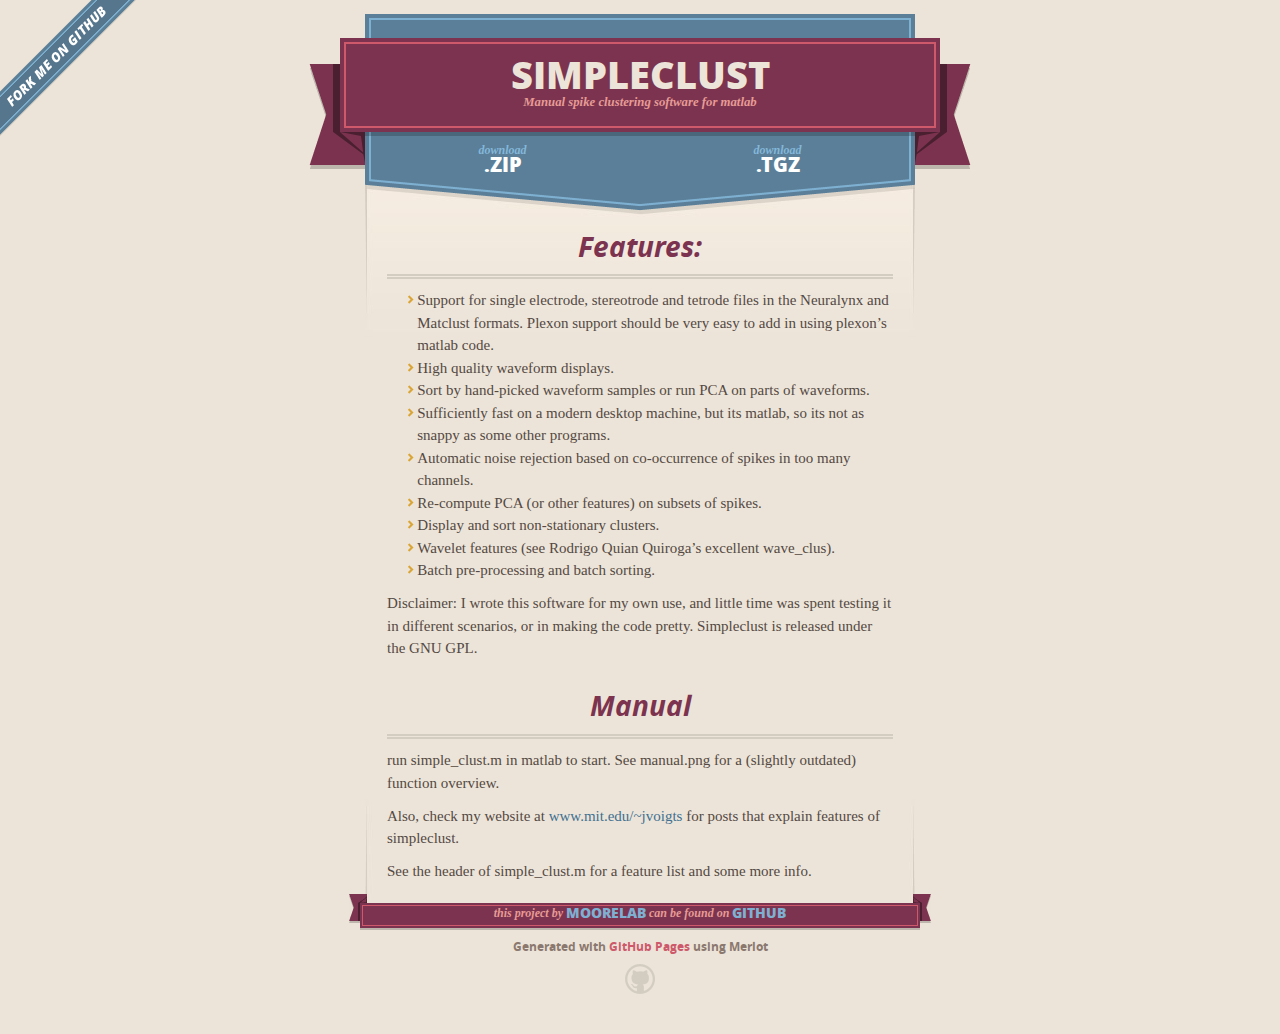
<file: index.html>
<!DOCTYPE html>
<html>
  <head>
    <meta charset='utf-8'>
    <meta http-equiv="X-UA-Compatible" content="chrome=1">
    <meta name="viewport" content="width=640" />

    <link rel="stylesheet" href="stylesheets/core.css" media="screen"/>
    <link rel="stylesheet" href="stylesheets/mobile.css" media="handheld, only screen and (max-device-width:640px)"/>
    <link rel="stylesheet" href="stylesheets/pygment_trac.css"/>

    <script type="text/javascript" src="javascripts/modernizr.js"></script>
    <script type="text/javascript" src="https://ajax.googleapis.com/ajax/libs/jquery/1.7.1/jquery.min.js"></script>
    <script type="text/javascript" src="javascripts/headsmart.min.js"></script>
    <script type="text/javascript">
      $(document).ready(function () {
        $('#main_content').headsmart()
      })
    </script>
    <title>Simpleclust by moorelab</title>
  </head>

  <body>
    <a id="forkme_banner" href="https://github.com/moorelab/simpleclust">View on GitHub</a>
    <div class="shell">

      <header>
        <span class="ribbon-outer">
          <span class="ribbon-inner">
            <h1>Simpleclust</h1>
            <h2>Manual spike clustering software for matlab</h2>
          </span>
          <span class="left-tail"></span>
          <span class="right-tail"></span>
        </span>
      </header>

      <section id="downloads">
        <span class="inner">
          <a href="https://github.com/moorelab/simpleclust/zipball/master" class="zip"><em>download</em> .ZIP</a><a href="https://github.com/moorelab/simpleclust/tarball/master" class="tgz"><em>download</em> .TGZ</a>
        </span>
      </section>


      <span class="banner-fix"></span>


      <section id="main_content">
        <h2>Features:</h2>

<ul>
<li>Support for single electrode, stereotrode and tetrode files in the Neuralynx and Matclust formats. Plexon support should be very easy to add in using plexon’s matlab code.</li>
<li>High quality waveform displays.</li>
<li>Sort by hand-picked waveform samples or run PCA on parts of waveforms.</li>
<li>Sufficiently fast on a modern desktop machine, but its matlab, so its not as snappy as some other programs.</li>
<li>Automatic noise rejection based on co-occurrence of spikes in too many channels.</li>
<li>Re-compute PCA (or other features) on subsets of spikes.</li>
<li>Display and sort non-stationary clusters.</li>
<li>Wavelet features (see Rodrigo Quian Quiroga’s excellent wave_clus).</li>
<li>Batch pre-processing and batch sorting.</li>
</ul><p>Disclaimer: I wrote this software for my own use, and little time was spent testing it in different scenarios, or in making the code pretty. 
Simpleclust is released under the GNU GPL.</p>

<h2>Manual</h2>

<p>run simple_clust.m in matlab to start.
See manual.png for a (slightly outdated) function overview.</p>

<p>Also, check my website at <a href="http://www.mit.edu/%7Ejvoigts">www.mit.edu/~jvoigts</a> for posts that explain features of simpleclust.</p>

<p>See the header of simple_clust.m for a feature list and some more info.</p>
      </section>

      <footer>
        <span class="ribbon-outer">
          <span class="ribbon-inner">
            <p>this project by <a href="https://github.com/moorelab">moorelab</a> can be found on <a href="https://github.com/moorelab/simpleclust">GitHub</a></p>
          </span>
          <span class="left-tail"></span>
          <span class="right-tail"></span>
        </span>
        <p>Generated with <a href="http://pages.github.com">GitHub Pages</a> using Merlot</p>
        <span class="octocat"></span>
      </footer>

    </div>

              <script type="text/javascript">
            var gaJsHost = (("https:" == document.location.protocol) ? "https://ssl." : "http://www.");
            document.write(unescape("%3Cscript src='" + gaJsHost + "google-analytics.com/ga.js' type='text/javascript'%3E%3C/script%3E"));
          </script>
          <script type="text/javascript">
            try {
              var pageTracker = _gat._getTracker("UA-38098065-1");
            pageTracker._trackPageview();
            } catch(err) {}
          </script>

  </body>
</html>
</file>
<file: stylesheets/core.css>
@import url("screen.css");
@import url("non-screen.css") handheld;
@import url("non-screen.css") only screen and (max-device-width:640px);
</file>
<file: stylesheets/mobile.css>
/* Generated by Font Squirrel (http://www.fontsquirrel.com) on February 9, 2012 */


@font-face {
  font-family: 'Open Sans';
  src: url('../fonts/opensans-regular-webfont.eot');
  src: url('../fonts/opensans-regular-webfont.eot?#iefix') format('embedded-opentype'),
       url('../fonts/opensans-regular-webfont.woff') format('woff'),
       url('../fonts/opensans-regular-webfont.ttf') format('truetype'),
       url('../fonts/opensans-regular-webfont.svg#OpenSansRegular') format('svg');
  font-weight: normal;
  font-style: normal;
}

@font-face {
  font-family: 'Open Sans';
  src: url('../fonts/opensans-italic-webfont.eot');
  src: url('../fonts/opensans-italic-webfont.eot?#iefix') format('embedded-opentype'),
       url('../fonts/opensans-italic-webfont.woff') format('woff'),
       url('../fonts/opensans-italic-webfont.ttf') format('truetype'),
       url('../fonts/opensans-italic-webfont.svg#OpenSansItalic') format('svg');
  font-weight: normal;
  font-style: italic;
}

@font-face {
  font-family: 'Open Sans';
  src: url('../fonts/opensans-bold-webfont.eot');
  src: url('../fonts/opensans-bold-webfont.eot?#iefix') format('embedded-opentype'),
       url('../fonts/opensans-bold-webfont.woff') format('woff'),
       url('../fonts/opensans-bold-webfont.ttf') format('truetype'),
       url('../fonts/opensans-bold-webfont.svg#OpenSansBold') format('svg');
  font-weight: bold;
  font-style: normal;
}

@font-face {
  font-family: 'Open Sans';
  src: url('../fonts/opensans-bolditalic-webfont.eot');
  src: url('../fonts/opensans-bolditalic-webfont.eot?#iefix') format('embedded-opentype'),
       url('../fonts/opensans-bolditalic-webfont.woff') format('woff'),
       url('../fonts/opensans-bolditalic-webfont.ttf') format('truetype'),
       url('../fonts/opensans-bolditalic-webfont.svg#OpenSansBoldItalic') format('svg');
  font-weight: bold;
  font-style: italic;
}

@font-face {
  font-family: 'Open Sans';
  src: url('../fonts/opensans-extrabold-webfont.eot');
  src: url('../fonts/opensans-extrabold-webfont.eot?#iefix') format('embedded-opentype'),
       url('../fonts/opensans-extrabold-webfont.woff') format('woff'),
       url('../fonts/opensans-extrabold-webfont.ttf') format('truetype'),
       url('../fonts/opensans-extrabold-webfont.svg#OpenSansExtrabold') format('svg');
  font-weight: bolder;
  font-style: normal;
}


/* http://meyerweb.com/eric/tools/css/reset/ 
   v2.0 | 20110126
   License: none (public domain)
*/

html, body, div, span, applet, object, iframe,
h1, h2, h3, h4, h5, h6, p, blockquote, pre,
a, abbr, acronym, address, big, cite, code,
del, dfn, em, img, ins, kbd, q, s, samp,
small, strike, strong, sub, sup, tt, var,
b, u, i, center,
dl, dt, dd, ol, ul, li,
fieldset, form, label, legend,
table, caption, tbody, tfoot, thead, tr, th, td,
article, aside, canvas, details, embed, 
figure, figcaption, footer, header, hgroup, 
menu, nav, output, ruby, section, summary,
time, mark, audio, video {
  margin: 0;
  padding: 0;
  border: 0;
  font-size: 100%;
  font: inherit;
  vertical-align: baseline;
}
/* HTML5 display-role reset for older browsers */
article, aside, details, figcaption, figure, 
footer, header, hgroup, menu, nav, section {
  display: block;
}
body {
  line-height: 1;
}
ol, ul {
  list-style: none;
}
blockquote, q {
  quotes: none;
}
blockquote:before, blockquote:after,
q:before, q:after {
  content: '';
  content: none;
}
table {
  border-collapse: collapse;
  border-spacing: 0;
}

header, footer, section {
  display: block;
  position: relative;
}

/* STYLES */

div.shell {
  display: block;
  width: 640px;
  margin: 0 auto;
}

a#forkme_banner {
  display: none;
}

/* header */

header {
  position: relative;
  z-index: 2;
  margin: 0;
  max-width: 640px;
  top: 51px;
}

header span.ribbon-inner {
  position: relative;
  display: block;
  background-color: #cd596b;
  border: 8px solid #7c334f;
  padding: 6px;
  z-index: 1;
}

header span.left-tail, header span.right-tail {
  position: relative;
  display: block;
  width: 19px;
  height: 10px;
  background: transparent url(../images/ribbon-tail-sprite-2x.png) 0 0 no-repeat;
  position: absolute;
  bottom: -10px;
  z-index: 0;
}

header span.left-tail {
  background-position: 0 0;
  left: 0;
}

header span.right-tail {
  background-position: -19px 0;
  right: 0;
}

header h1 {
  background-color: #7c334f;
  font-size: 2em;
  font-weight: bolder;
  font-style: normal;
  text-transform: uppercase;
  color: #ece4d8;
  text-align: center;
  line-height:1;  
  padding: 14px 20px 0;
}

header h2 {
  background-color: #7c334f;
  font: bold italic .85em/1.5 Georgia, Times, “Times New Roman”, serif;
  color: #e69b95;
  padding-bottom: 14px;
  margin-top: -3px;
  text-align: center;
}

section#downloads {
  position: relative;
  display: block;
  height: 171px;
  width: 602px;
  padding-bottom: 150px;
  margin: 51px auto -250px;
  z-index: 1;
  background: transparent url(../images/shield.png) center 0 no-repeat;
}

section#downloads a {
  display: none;
}

span.banner-fix {
  background: transparent url(../images/shield-fallback.png) center top no-repeat;
  display: block;
  height: 31px;
  position: absolute;
  width: 640px;
  top: 20px;

}

section#main_content {
  z-index: 2;
  padding: 20px 40px 0;
  min-height:185px;
}

/* footer */

footer {
  background: none;
  padding-top: 104px;
  margin: -94px auto 40px;
  max-width:640px;
  text-align: center;
}

footer span.ribbon-outer {
  display: block;
  position: relative;
  border-bottom: 2px solid #bdb6ad;
}

footer span.ribbon-inner {
  position: relative;
  display: block;
  background-color: #cd596b;
  border: 8px solid #7c334f;
  padding: 6px;
  z-index: 1;
}

footer p {
  font-family: 'Open Sans', sans-serif;
  font-weight: bold;
  font-size: .6em;
  color: #8b786f;
}

footer a {
  color: #cd596b;
}

footer span.ribbon-inner p {
  background-color: #7c334f;
  margin: 0;
  color: #e69b95;
  font: bold italic 22px/1 Georgia, Times, “Times New Roman”, serif;
  height: auto;
  line-height: 1.1;
  padding: 20px 0px 10px;
}

footer span.ribbon-inner a {
  display: block;
  position: relative;
  bottom: 0;
  color: #7eb0d2;
  font-family: 'Open Sans', sans-serif;
  text-transform: uppercase;
  font-style: normal;
  font-weight: bolder;
  font-size: 38px;
  padding-bottom: 10px;
}

footer span.ribbon-inner a:hover {
  color: #7eb0d2;
}

footer span.left-tail, footer span.right-tail {
  position: relative;
  display: block;
  width: 23px;
  height: 126px;
  background: transparent url(../images/small-ribbon-tail-sprite-2x.png) 0 0 no-repeat;
  position: absolute;
  top: -126px;
  z-index: 0;
}

footer span.left-tail {
  background-position: 0 0;
  left: 0;
}

footer span.right-tail {
  background-position: -23px 0;
  right: 0;
}

footer span.octocat {
  background: transparent url(../images/octocat-2x.png) 0 0 no-repeat;
  display: block;
  width: 60px;
  height: 60px;
  margin: 20px auto 0;}

/* content */

body {
  background: #ece4d8;
  font: normal normal 30px/1.5 Georgia, Palatino,” Palatino Linotype”, Times, “Times New Roman”, serif;
  color: #544943;
  -webkit-font-smoothing: antialiased;
}

a, a:hover {
  color: #417090;
}

a {
  text-decoration: none;
}

a:hover {
  text-decoration: underline;
}

h1,h2,h3,h4,h5,h6 {
  font-family: 'Open Sans', sans-serif;
  font-weight: bold;
}

p {
  margin: .7em 0 0;
}

strong {
  font-weight: bold;
}

em {
  font-style: italic;
}

ol {
  margin: .7em 0;
  list-style-type: decimal;
  padding-left: 1.35em;
}

ul {
  margin: .7em 0;
  padding-left: 1.35em;
}

ul li {
  padding-left: 20px;
  background: transparent url(../images/chevron-2x.png) left 15px no-repeat;
}

blockquote {
  font-family: 'Open Sans', sans-serif;
  margin: 20px 0;
  color: #8b786f;
  padding-left: 1.35em;
  background: transparent url('../images/blockquote-gfx-2x.png') 0 8px no-repeat;
}

img {
  -webkit-box-shadow: 0px 4px 0px #bdb6ad;
  -moz-box-shadow: 0px 4px 0px #bdb6ad;
  box-shadow: 0px 4px 0px #bdb6ad;
  border: 4px solid #fff6e9;
  max-width: 556px;
}

hr {
  border: none;
  outline: none;
  height: 42px;
  background: transparent url('../images/hr-2x.jpg') center center repeat-x;
  margin: 0 0 20px;
}

code {
  background: #fff6e9;
  font: normal normal .9em/1.7 "Lucida Sans Typewriter", "Lucida Console", Monaco, "Bitstream Vera Sans Mono", monospace;
  padding: 0 5px 1px;
}

pre {
  margin: 10px 0 20px;
  padding: .7em;
  background: #fff6e9;
  border-bottom: 4px solid #bdb6ad;
  font: normal normal .9em/1.7 "Lucida Sans Typewriter", "Lucida Console", Monaco, "Bitstream Vera Sans Mono", monospace;
  overflow: auto;
}

table {
  background: #fff6e9;
  display: table;
  width: 100%;
  border-collapse: separate;
  border-bottom: 4px solid #bdb6ad;
  margin: 10px 0;
}

tr {
  display: table-row;
}

th {
  display: table-cell;
  padding: 2px 10px;
  border: solid #ece4d8;
  border-width: 0 4px 4px 0;
  color: #cd596b;
  font-family: 'Open Sans', sans-serif;
  font-weight: bold;
  font-size: .85em;
}

td {
  display: table-cell;
  padding: 0 .7em;
  border: solid #ece4d8;
  border-width: 0 4px 4px 0;
}

td:last-child, th:last-child {
  border-right: none;
}

tr:last-child td {
  border-bottom: none;
}

dl {
  margin: .7em 0 20px;
}

dt {
  font-family: 'Open Sans', sans-serif;
  font-weight: bold;
}

dd {
  padding-left: 1.35em;
}

dd p:first-child {
  margin-top: 0;
}

/* Content based headers */

#main_content > .header-level-1:first-child,
#main_content > .header-level-2:first-child,
#main_content > .header-level-3:first-child,
#main_content > .header-level-4:first-child,
#main_content > .header-level-5:first-child,
#main_content > .header-level-6:first-child {
  margin-top: 0;
}

.header-level-1 {
  font-size: 1.85em;
  border-bottom: .2em double #d3ccc1;
  color: #7c334f;
  text-align: center;
  font-style: italic;
  margin: 1.1em 0 .38em;
  line-height: 1.2;
  padding-bottom: 10px
}

.header-level-2 {
  font-size: 1.58em;
  color: #7c334f;
  margin: .95em 0 .5em;
  border-bottom: .1em solid #D3CCC1;
  line-height: 1.2;
  padding-bottom: 10px
}

.header-level-3 {
  margin: 20px 0 10px;
  font-size: 1.45em;
}

.header-level-4 {
  margin: .6em 0;
  font-size: 1.2em;
  color: #cd596b;
}

.header-level-5 {
  margin: .7em 0;
  font-size: 1em;
  color: #8b786f;
}

.header-level-6 {
  margin: .8em 0;
  font-size: .85em;
  font-style: italic;
}
</file>
<file: stylesheets/pygment_trac.css>
.highlight  { background: #ffffff; }
.highlight .c { color: #999988; font-style: italic } /* Comment */
.highlight .err { color: #a61717; background-color: #e3d2d2 } /* Error */
.highlight .k { font-weight: bold } /* Keyword */
.highlight .o { font-weight: bold } /* Operator */
.highlight .cm { color: #999988; font-style: italic } /* Comment.Multiline */
.highlight .cp { color: #999999; font-weight: bold } /* Comment.Preproc */
.highlight .c1 { color: #999988; font-style: italic } /* Comment.Single */
.highlight .cs { color: #999999; font-weight: bold; font-style: italic } /* Comment.Special */
.highlight .gd { color: #000000; background-color: #ffdddd } /* Generic.Deleted */
.highlight .gd .x { color: #000000; background-color: #ffaaaa } /* Generic.Deleted.Specific */
.highlight .ge { font-style: italic } /* Generic.Emph */
.highlight .gr { color: #aa0000 } /* Generic.Error */
.highlight .gh { color: #999999 } /* Generic.Heading */
.highlight .gi { color: #000000; background-color: #ddffdd } /* Generic.Inserted */
.highlight .gi .x { color: #000000; background-color: #aaffaa } /* Generic.Inserted.Specific */
.highlight .go { color: #888888 } /* Generic.Output */
.highlight .gp { color: #555555 } /* Generic.Prompt */
.highlight .gs { font-weight: bold } /* Generic.Strong */
.highlight .gu { color: #800080; font-weight: bold; } /* Generic.Subheading */
.highlight .gt { color: #aa0000 } /* Generic.Traceback */
.highlight .kc { font-weight: bold } /* Keyword.Constant */
.highlight .kd { font-weight: bold } /* Keyword.Declaration */
.highlight .kn { font-weight: bold } /* Keyword.Namespace */
.highlight .kp { font-weight: bold } /* Keyword.Pseudo */
.highlight .kr { font-weight: bold } /* Keyword.Reserved */
.highlight .kt { color: #445588; font-weight: bold } /* Keyword.Type */
.highlight .m { color: #009999 } /* Literal.Number */
.highlight .s { color: #d14 } /* Literal.String */
.highlight .na { color: #008080 } /* Name.Attribute */
.highlight .nb { color: #0086B3 } /* Name.Builtin */
.highlight .nc { color: #445588; font-weight: bold } /* Name.Class */
.highlight .no { color: #008080 } /* Name.Constant */
.highlight .ni { color: #800080 } /* Name.Entity */
.highlight .ne { color: #990000; font-weight: bold } /* Name.Exception */
.highlight .nf { color: #990000; font-weight: bold } /* Name.Function */
.highlight .nn { color: #555555 } /* Name.Namespace */
.highlight .nt { color: #000080 } /* Name.Tag */
.highlight .nv { color: #008080 } /* Name.Variable */
.highlight .ow { font-weight: bold } /* Operator.Word */
.highlight .w { color: #bbbbbb } /* Text.Whitespace */
.highlight .mf { color: #009999 } /* Literal.Number.Float */
.highlight .mh { color: #009999 } /* Literal.Number.Hex */
.highlight .mi { color: #009999 } /* Literal.Number.Integer */
.highlight .mo { color: #009999 } /* Literal.Number.Oct */
.highlight .sb { color: #d14 } /* Literal.String.Backtick */
.highlight .sc { color: #d14 } /* Literal.String.Char */
.highlight .sd { color: #d14 } /* Literal.String.Doc */
.highlight .s2 { color: #d14 } /* Literal.String.Double */
.highlight .se { color: #d14 } /* Literal.String.Escape */
.highlight .sh { color: #d14 } /* Literal.String.Heredoc */
.highlight .si { color: #d14 } /* Literal.String.Interpol */
.highlight .sx { color: #d14 } /* Literal.String.Other */
.highlight .sr { color: #009926 } /* Literal.String.Regex */
.highlight .s1 { color: #d14 } /* Literal.String.Single */
.highlight .ss { color: #990073 } /* Literal.String.Symbol */
.highlight .bp { color: #999999 } /* Name.Builtin.Pseudo */
.highlight .vc { color: #008080 } /* Name.Variable.Class */
.highlight .vg { color: #008080 } /* Name.Variable.Global */
.highlight .vi { color: #008080 } /* Name.Variable.Instance */
.highlight .il { color: #009999 } /* Literal.Number.Integer.Long */

.type-csharp .highlight .k { color: #0000FF }
.type-csharp .highlight .kt { color: #0000FF }
.type-csharp .highlight .nf { color: #000000; font-weight: normal }
.type-csharp .highlight .nc { color: #2B91AF }
.type-csharp .highlight .nn { color: #000000 }
.type-csharp .highlight .s { color: #A31515 }
.type-csharp .highlight .sc { color: #A31515 }
</file>
